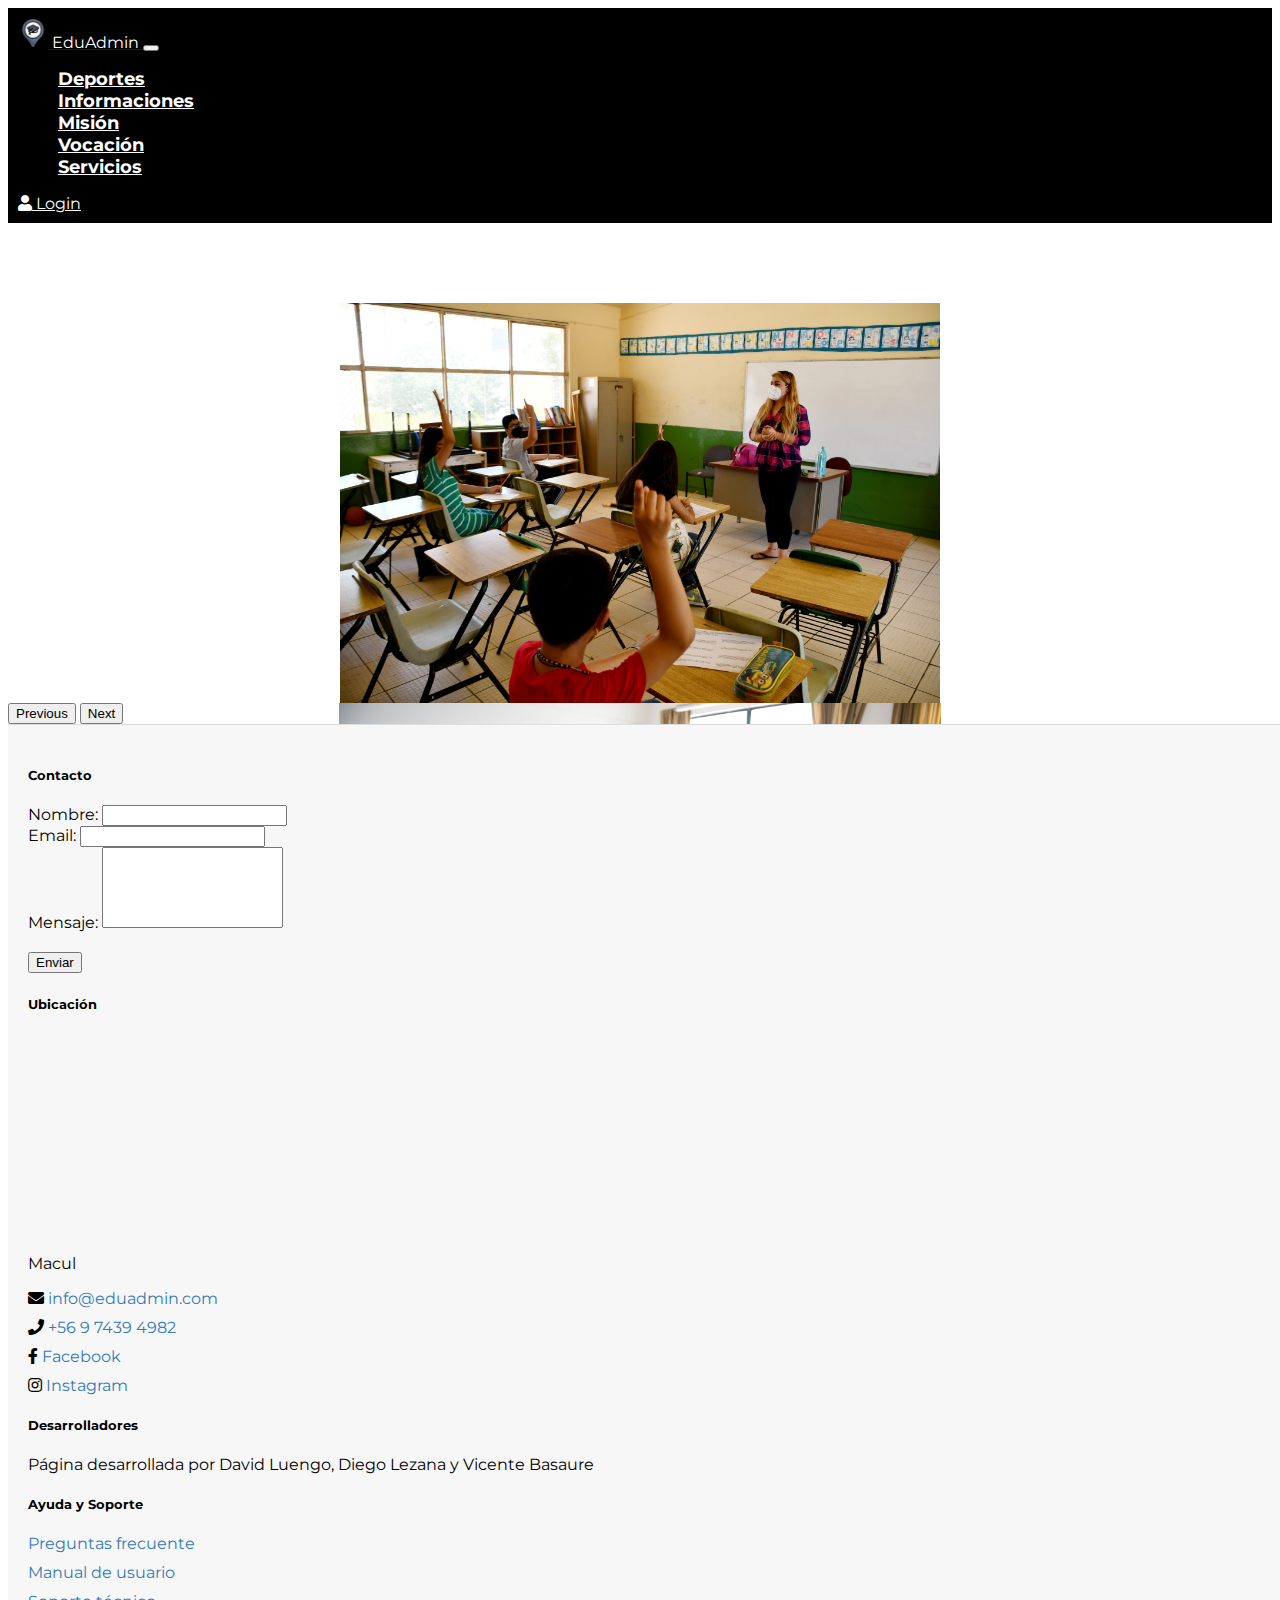
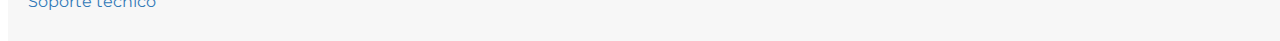
<file: index.html>
<!doctype html>
<html lang="en">

<head>
  <meta charset="utf-8">
  <meta name="viewport" content="width=device-width, initial-scale=1">

  <link href="https://cdn.jsdelivr.net/npm/bootstrap@5.0.2/dist/css/bootstrap.min.css" rel="stylesheet"
    integrity="sha384-EVSTQN3/azprG1Anm3QDgpJLIm9Nao0Yz1ztcQTwFspd3yD65VohhpuuCOmLASjC" crossorigin="anonymous">
  <link rel="stylesheet" href="./css/main.css">
  <link rel="stylesheet" href="https://cdnjs.cloudflare.com/ajax/libs/font-awesome/5.15.3/css/all.min.css" />

  <title>EduAdmin</title>
</head>

<body>




  <nav class="navbar navbar-expand-lg p-3 fixed-top " id="menu" style="background-color: black; padding: 10px;">
    <div class="container-fluid">
      <a class="navbar-brand" href="index.html">
        <img src="./img/icono.png" alt="" width="30" height="30" class="d-inline-block align-top">
        <span class="custom-text fs-5 fw-bold" style="color:  white;">EduAdmin</span>
      </a>
      <button class="navbar-toggler" type="button" data-toggle="collapse" data-target="#navbarSupportedContent"
        aria-controls="navbarSupportedContent" aria-expanded="false" aria-label="Toggle navigation">
        <span class="navbar-toggler-icon"></span>
      </button>
      <div class="collapse navbar-collapse" id="navbarSupportedContent">
        <ul class="navbar-nav mr-auto">
          <li class="nav-item">
            <a class="nav-link" href="deportes.html" style="color:  white;">Deportes</a>
          </li>
          <li class="nav-item">
            <a class="nav-link" href="informaciones.html" style="color:  white;">Informaciones</a>
          </li>
          <li class="nav-item">
            <a class="nav-link" href="mision.html" style="color:  white;">Misión</a>
          </li>
          <li class="nav-item">
            <a class="nav-link" href="vocacion.html" style="color:  white;">Vocación</a>
          </li>
          <li class="nav-item">
            <a class="nav-link" href="servicios.html" style="color:  white;">Servicios</a>
          </li>

        </ul>

      </div>
      <a class="nav-link nav-item fs-5" href="login.html" style="color: white;"><i class="fas fa-user"></i> Login</a>
    </div>

  </nav>

  <div class="container" style="margin-top: 80px;">
    <div id="carouselExampleControls" class="carousel slide" data-bs-ride="carousel">
      <div class="carousel-inner">

        <div class="carousel-item active" data-bs-interval="3000">
          <img src="./img/alumnos.jpg" class="d-block w-100" alt="jugando">
        </div>

        <div class="carousel-item" data-bs-interval="3000">
          <img src="./img/salon.jpg" class="d-block w-100" alt="patio">
        </div>

        <div class="carousel-item" data-bs-interval="3000">
          <img src="./img/exterior.jpg" class="d-block w-100" alt="salon">
        </div>

      </div>
      <button class="carousel-control-prev" type="button" data-bs-target="#carouselExampleControls"
        data-bs-slide="prev">
        <span class="carousel-control-prev-icon" aria-hidden="true"></span>
        <span class="visually-hidden">Previous</span>
      </button>
      <button class="carousel-control-next" type="button" data-bs-target="#carouselExampleControls"
        data-bs-slide="next">
        <span class="carousel-control-next-icon" aria-hidden="true"></span>
        <span class="visually-hidden">Next</span>
      </button>
    </div>
  </div>






  <footer class="sticky-footer container-fluid bg-gray p-4">
    <div class="row">
      <div class="col-md-4">
        <h5 class="text-uppercase">Contacto</h5>
        <form id="contact-form" method="post" action="enviar.php">
          <div class="form-group">
            <label for="nombre">Nombre:</label>
            <input type="text" id="nombre" name="nombre" class="form-control" required>
          </div>
          <div class="form-group">
            <label for="email">Email:</label>
            <input type="email" id="email" name="email" class="form-control" required>
          </div>
          <div class="form-group">
            <label for="mensaje">Mensaje:</label>
            <textarea style="resize: none;" id="mensaje" name="mensaje" class="form-control" rows="5"
              required></textarea>
          </div>
          <button type="submit" class="btn btn-primary" style="margin-top: 20px">Enviar</button>
        </form>
      </div>

      <div class="col-md-4">
        <h5 class="text-uppercase">Ubicación</h5>
        <iframe
          src="https://www.google.com/maps/embed?pb=!1m18!1m12!1m3!1d3324.444444444445!2d-70.63333333333333!3d-33.48333333333333!2m3!1f0!2f0!3f0!3m2!1i1024!2i768!4f13.1!3m3!1m2!1s0x9662c5a5a5a5a5a5%3A0x5050505050505050!2sMacul%2C+Santiago%2C+Chile!5e0!3m2!1ses!2scl!4v1643723401111!5m2!1ses!2scl"
          width="100%" height="200" frameborder="0" style="border:0;" allowfullscreen="" aria-hidden="false"
          tabindex="0"></iframe>
        </iframe>
        <p class="text-secondary">Macul</p>
        <ul class="List-unstyled">
          <li><i class="fas fa-envelope"></i> <a href="mailto:info@eduadmin.com"
              class="text-secondary">info@eduadmin.com</a></li>
          <li><i class="fas fa-phone"></i> <a href="https://wa.me/56974394982" target="_blank"
              class="text-secondary">+56 9 7439 4982</a></li>
          <li><i class="fab fa-facebook-f"></i> <a href="https://www.facebook.com/eduadmin" target="_blank"
              class="text-secondary">Facebook</a></li>
          <li><i class="fab fa-instagram"></i> <a href="https://instagram.com/eduadmin" target="_blank"
              class="text-secondary">Instagram</a></li>
        </ul>
      </div>
      
      <div class="col-md-4">
        <h5 class="text-uppercase">Desarrolladores</h5>
        <p class="text-secondary">Página desarrollada por David Luengo, Diego Lezana y Vicente Basaure</p>
        <div class="col-md-4" style="margin-top: 20px;">
          <h5 class="text-uppercase">Ayuda y Soporte</h5>
          <ul class="list-unstyled">
            <li><a href="#" class="text-secondary">Preguntas frecuente</a></li>
            <li><a href="#" class="text-secondary">Manual de usuario</a></li>
            <li><a href="#" class="text-secondary">Soporte técnico</a></li>
          </ul>
        </div>
      </div>
    </div>
  </footer>

  <script src="https://cdn.jsdelivr.net/npm/bootstrap@5.0.2/dist/js/bootstrap.bundle.min.js"
    integrity="sha384-MrcW6ZMFYlzcLA8Nl+NtUVF0sA7MsXsP1UyJoMp4YLEuNSfAP+JcXn/tWtIaxVXM"
    crossorigin="anonymous"></script>

</body>

</html>
</file>
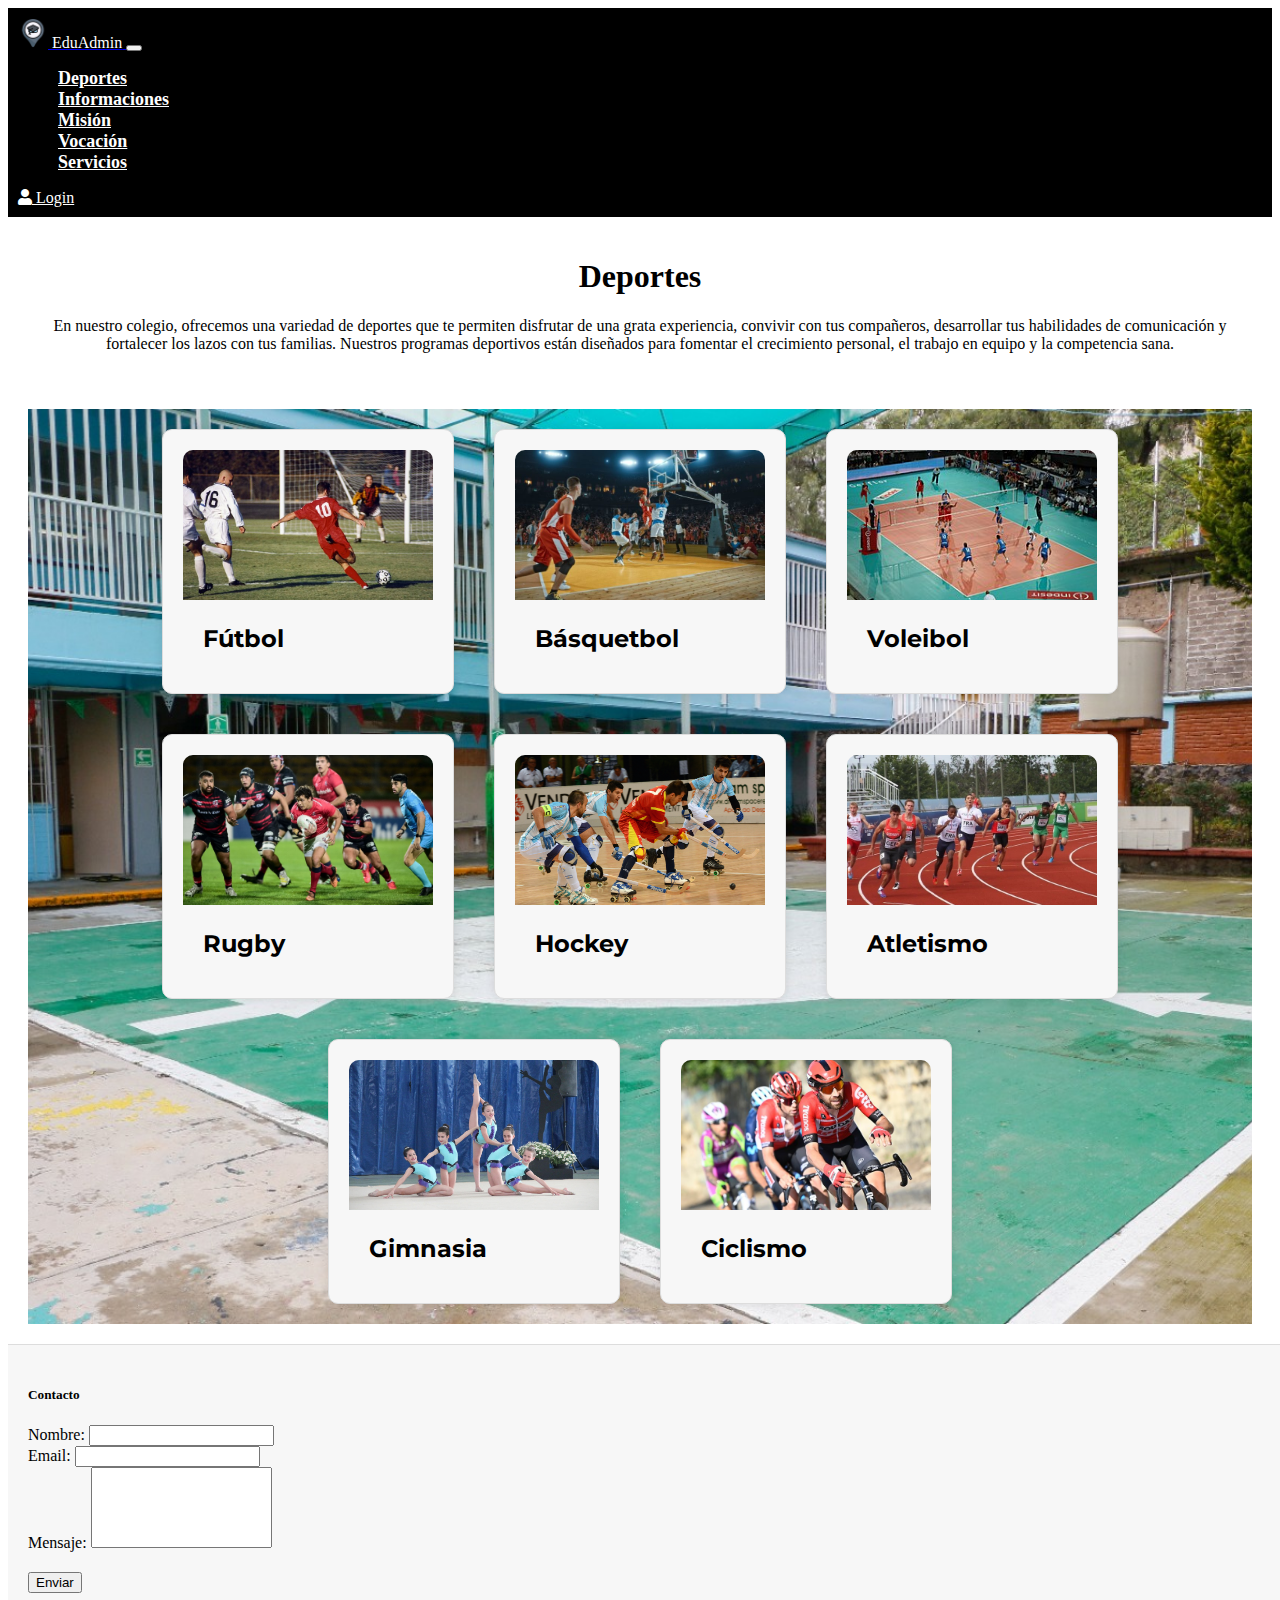
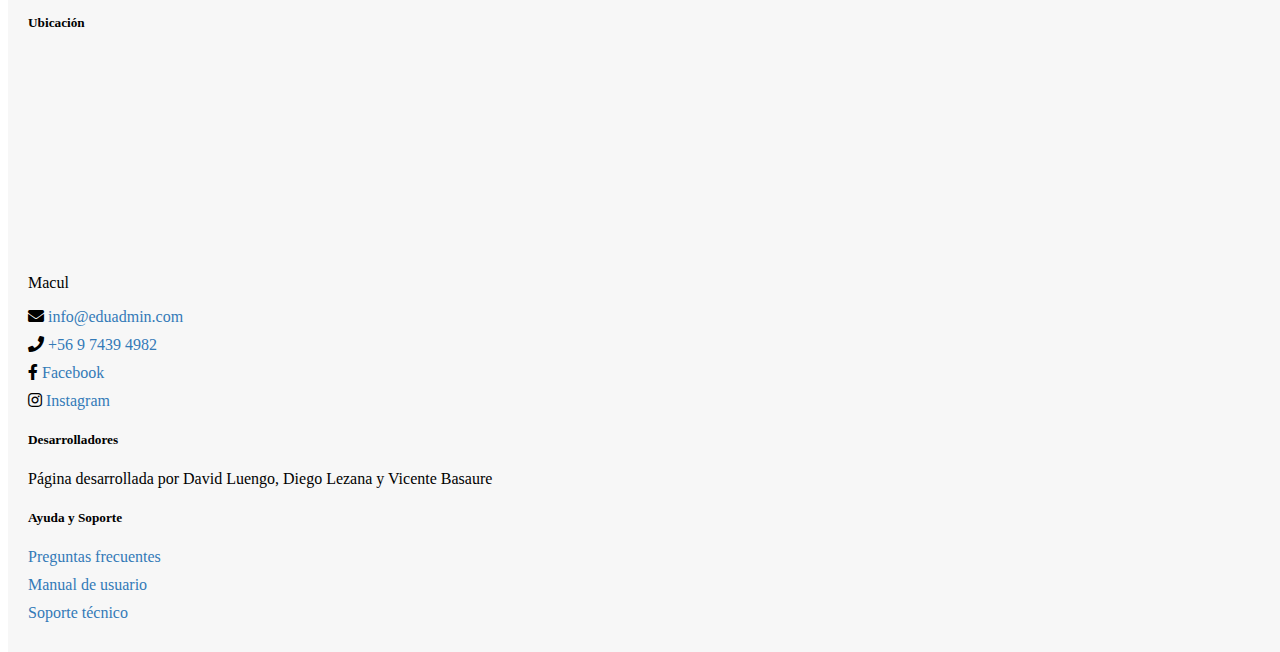
<file: deportes.html>
<!doctype html>
<html lang="en">

<head>
  <!-- Required meta tags -->
  <meta charset="utf-8">
  <meta name="viewport" content="width=device-width, initial-scale=1">

  <!-- Bootstrap CSS -->
  <link href="https://cdn.jsdelivr.net/npm/bootstrap@5.0.2/dist/css/bootstrap.min.css" rel="stylesheet"
    integrity="sha384-EVSTQN3/azprG1Anm3QDgpJLIm9Nao0Yz1ztcQTwFspd3yD65VohhpuuCOmLASjC" crossorigin="anonymous">
  <link rel="stylesheet" href="./css/Deportes.css">
  <link rel="stylesheet" href="https://cdnjs.cloudflare.com/ajax/libs/font-awesome/5.15.3/css/all.min.css" />

  <title>EduAdmin</title>
</head>

<body>

  <!-- ===================================== -->
  <!-- Encabezado -->
  <!-- ===================================== -->


  <nav class="navbar navbar-expand-lg p-3 " id="menu" style="background-color: black; padding: 10px;">
    <div class="container-fluid">
      <a class="navbar-brand" href="index.html">
        <img src="./img/icono.png" alt="" width="30" height="30" class="d-inline-block align-top">
        <span class="custom-text fs-5 fw-bold" style="color:  white;">EduAdmin</span>
      </a>
      <button class="navbar-toggler" type="button" data-toggle="collapse" data-target="#navbarSupportedContent"
        aria-controls="navbarSupportedContent" aria-expanded="false" aria-label="Toggle navigation">
        <span class="navbar-toggler-icon"></span>
      </button>
      <div class="collapse navbar-collapse" id="navbarSupportedContent">
        <ul class="navbar-nav mr-auto">
          <li class="nav-item">
            <a class="nav-link" href="deportes.html" style="color:  white;">Deportes</a>
          </li>
          <li class="nav-item">
            <a class="nav-link" href="informaciones.html" style="color:  white;">Informaciones</a>
          </li>
          <li class="nav-item">
            <a class="nav-link" href="mision.html" style="color:  white;">Misión</a>
          </li>
          <li class="nav-item">
            <a class="nav-link" href="vocacion.html" style="color:  white;">Vocación</a>
          </li>
          <li class="nav-item">
            <a class="nav-link" href="servicios.html" style="color:  white;">Servicios</a>
          </li>

        </ul>

      </div>
      <a class="nav-link nav-item fs-5" href="login.html" style="color: white;"><i class="fas fa-user"></i> Login</a>
    </div>

  </nav>

  <header class="container">
    <h1>Deportes</h1>
    <p style="margin-top: 20px;">En nuestro colegio, ofrecemos una variedad de deportes que te permiten disfrutar de una grata experiencia,
      convivir con tus compañeros, desarrollar tus habilidades de comunicación y fortalecer los lazos con tus familias. Nuestros programas deportivos están diseñados para fomentar el crecimiento personal, el trabajo en equipo y la competencia sana.</p>
  </header>
  <main>
    <div class="container-fluid img-fondo">
      <section class="deportes deportes-background">
        <article class="deporte">
          <img src="./img/Img deportes/Fútbol.jpg" alt="Fútbol">
          <h2 class="text-center" style="margin: 20px;">Fútbol</h2>
        </article>
        <article class="deporte">
          <img src="./img/Img deportes/Básquetbol.jpg" alt="Baloncesto">
          <h2 class="text-center" style="margin: 20px;">Básquetbol</h2>
        </article>
        <article class="deporte">
          <img src="./img/Img deportes/Voleibol.jpg" alt="Voleibol">
          <h2 class="text-center" style="margin: 20px;">Voleibol</h2>
        </article>
        <article class="deporte">
          <img src="./img/Img deportes/Rugby.jpg" alt="Rugby">
          <h2 class="text-center" style="margin: 20px;">Rugby</h2>
        </article>
        <article class="deporte">
          <img src="./img/Img deportes/Hokey.jpg" alt="Hockey">
          <h2 class="text-center" style="margin: 20px;">Hockey</h2>
        </article>
        <article class="deporte">
          <img src="./img/Img deportes/Atletismo.jpg" alt="Atletismo">
          <h2 class="text-center" style="margin: 20px;">Atletismo</h2>
        </article>
        <article class="deporte">
          <img src="./img/Img deportes/Gimnasia.jpg.jpeg" alt="Gimnasia">
          <h2 class="text-center" style="margin: 20px;">Gimnasia</h2>
        </article>
        <article class="deporte">
          <img src="./img/Img deportes/Ciclismo.jpg" alt="Ciclismo">
          <h2 class="text-center" style="margin: 20px;">Ciclismo</h2>
        </article>
      </section>
    </div>
  </main>





  <footer class="sticky-footer container-fluid bg-gray p-4">
    <div class="row">
      <div class="col-md-4">
        <h5 class="text-uppercase">Contacto</h5>
        <form id="contact-form" method="post" action="enviar.php">
          <div class="form-group">
            <label for="nombre">Nombre:</label>
            <input type="text" id="nombre" name="nombre" class="form-control" required>
          </div>
          <div class="form-group">
            <label for="email">Email:</label>
            <input type="email" id="email" name="email" class="form-control" required>
          </div>
          <div class="form-group">
            <label for="mensaje">Mensaje:</label>
            <textarea style="resize: none;" id="mensaje" name="mensaje" class="form-control" rows="5"
              required></textarea>
          </div>
          <button type="submit" class="btn btn-primary" style="margin-top: 20px">Enviar</button>
        </form>
      </div>

      <div class="col-md-4">
        <h5 class="text-uppercase">Ubicación</h5>
        <iframe
          src="https://www.google.com/maps/embed?pb=!1m18!1m12!1m3!1d3324.444444444445!2d-70.63333333333333!3d-33.48333333333333!2m3!1f0!2f0!3f0!3m2!1i1024!2i768!4f13.1!3m3!1m2!1s0x9662c5a5a5a5a5a5%3A0x5050505050505050!2sMacul%2C+Santiago%2C+Chile!5e0!3m2!1ses!2scl!4v1643723401111!5m2!1ses!2scl"
          width="100%" height="200" frameborder="0" style="border:0;" allowfullscreen="" aria-hidden="false"
          tabindex="0"></iframe>
        </iframe>
        <p class="text-secondary">Macul</p>
        <ul class="List-unstyled">
          <li><i class="fas fa-envelope"></i> <a href="mailto:info@eduadmin.com"
              class="text-secondary">info@eduadmin.com</a></li>
          <li><i class="fas fa-phone"></i> <a href="https://wa.me/56974394982" target="_blank"
              class="text-secondary">+56 9 7439 4982</a></li>
          <li><i class="fab fa-facebook-f"></i> <a href="https://www.facebook.com/eduadmin" target="_blank"
              class="text-secondary">Facebook</a></li>
          <li><i class="fab fa-instagram"></i> <a href="https://instagram.com/eduadmin" target="_blank"
              class="text-secondary">Instagram</a></li>
        </ul>
      </div>

      <div class="col-md-4">
        <h5 class="text-uppercase">Desarrolladores</h5>
        <p class="text-secondary">Página desarrollada por David Luengo, Diego Lezana y Vicente Basaure</p>
        <div class="col-md-4" style="margin-top: 20px;">
          <h5 class="text-uppercase">Ayuda y Soporte</h5>
          <ul class="list-unstyled">
            <li><a href="#" class="text-secondary">Preguntas frecuentes</a></li>
            <li><a href="#" class="text-secondary">Manual de usuario</a></li>
            <li><a href="#" class="text-secondary">Soporte técnico</a></li>
          </ul>
        </div>
      </div>
    </div>
  </footer>

  <script src="https://cdn.jsdelivr.net/npm/bootstrap@5.0.2/dist/js/bootstrap.bundle.min.js"
    integrity="sha384-MrcW6ZMFYlzcLA8Nl+NtUVF0sA7MsXsP1UyJoMp4YLEuNSfAP+JcXn/tWtIaxVXM"
    crossorigin="anonymous"></script>

</body>

</html>
</file>
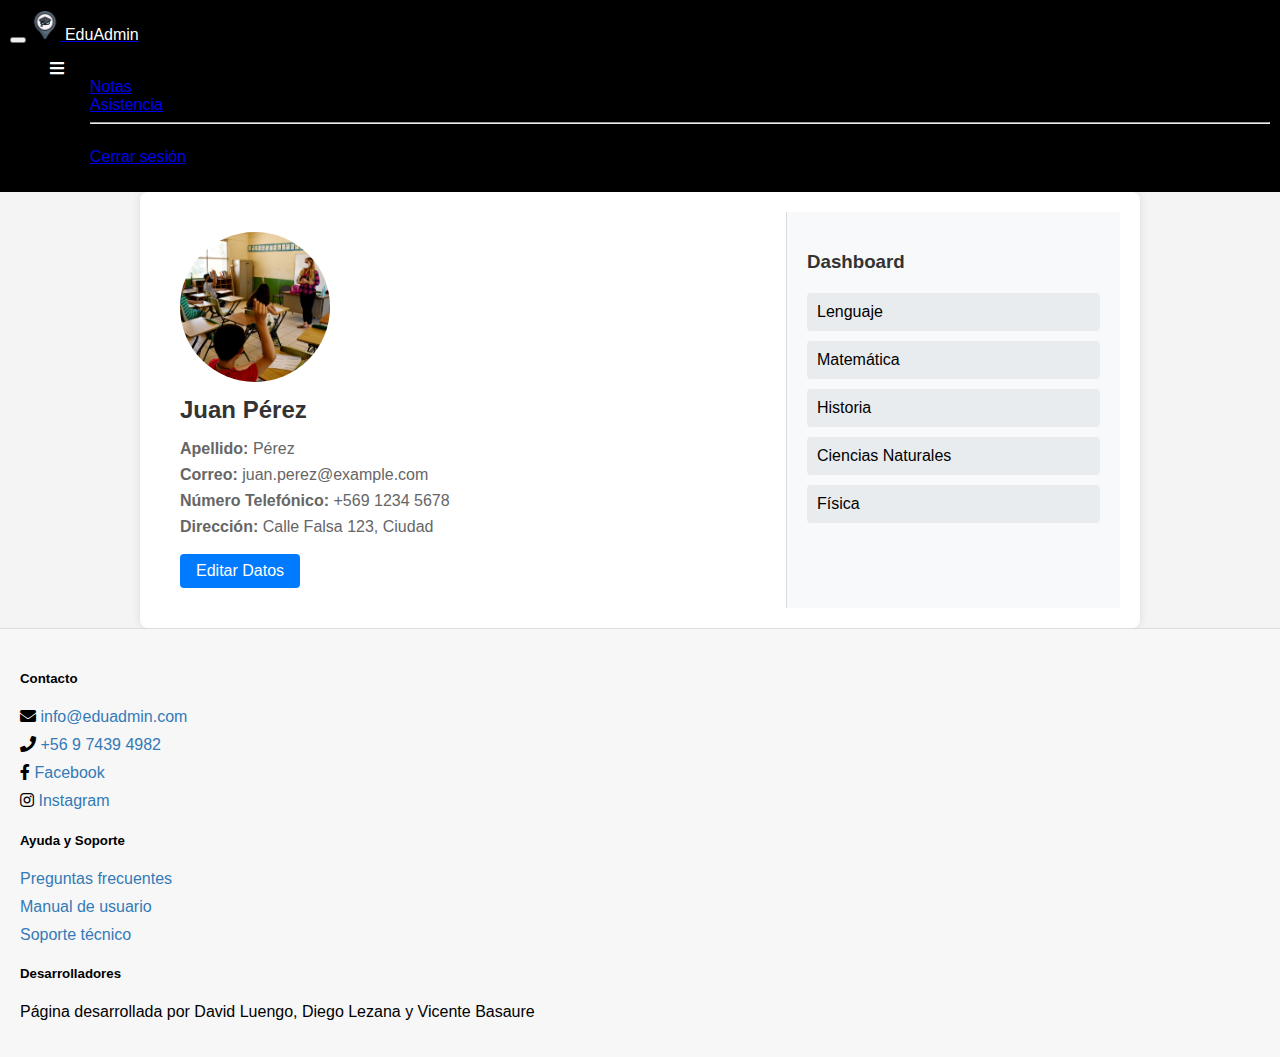
<file: alumnos/index_alumnos.html>
<!doctype html>
<html lang="en">

<head>
    <!-- Required meta tags -->
    <meta charset="utf-8">
    <meta name="viewport" content="width=device-width, initial-scale=1">

    <!-- Bootstrap CSS -->
    <link href="https://cdn.jsdelivr.net/npm/bootstrap@5.0.2/dist/css/bootstrap.min.css" rel="stylesheet"
        integrity="sha384-EVSTQN3/azprG1Anm3QDgpJLIm9Nao0Yz1ztcQTwFspd3yD65VohhpuuCOmLASjC" crossorigin="anonymous">
    <link rel="stylesheet" href="./alumnos.css/index.css">
    <link rel="stylesheet" href="https://cdnjs.cloudflare.com/ajax/libs/font-awesome/5.15.3/css/all.min.css" />

    <title>Notas</title>
</head>

<body>

    <nav class="navbar navbar-expand-lg  p-3 fixed-top" id="menu" style="background-color: black; padding: 10px;">
        <div class="container-fluid">
            <button class="navbar-toggler" type="button" data-bs-toggle="collapse" data-bs-target="#navbarSupportedContent"
                aria-controls="navbarSupportedContent" aria-expanded="false" aria-label="Toggle navigation">
                <span class="navbar-toggler-icon"></span>
            </button>
            <a class="navbar-brand" href="./index_alumnos.html">
                <img src="../img/icono.png" alt="" width="30" height="30" class="d-inline-block align-top">
                <span class="custom-text fs-5 fw-bold" style="color: white;">EduAdmin</span>
            </a>
            <div class="collapse navbar-collapse" id="navbarSupportedContent">
                <ul class="navbar-nav ms-auto">
                    <li class="nav-item dropdown">
                        <a class="nav-link dropdown-toggle" href="#" id="navbarDropdown" role="button"
                            data-bs-toggle="dropdown" aria-expanded="false" style="color: white;">
                            <i class="fas fa-bars"></i>
                        </a>
                        <ul class="dropdown-menu dropdown-menu-end" aria-labelledby="navbarDropdown">
                            <li><a class="dropdown-item" href="./notas_alumnos.html">Notas</a></li>
                            <li><a class="dropdown-item" href="./asistencia_alumno.html">Asistencia</a></li>
                            <li><hr class="dropdown-divider"></li>
                            <li><a class="dropdown-item" href="./logout.html">Cerrar sesión</a></li>
                        </ul>
                    </li>
                </ul>
            </div>
        </div>
    </nav>

    <title>Perfil de Usuario</title>
    <style>
        body {
            font-family: Arial, sans-serif;
            margin: 0;
            padding: 0;
            display: flex;
            height: 80vh;
            background-color: #f4f4f4;
        }

        .profile-container {
            display: flex;
            width: 75%;
            margin: auto;
            padding: 20px;
            background-color: #fff;
            box-shadow: 0 0 10px rgba(0, 0, 0, 0.1);
            border-radius: 8px;
        }

        .profile-info {
            flex: 2;
            padding: 20px;
        }

        .profile-info img {
            border-radius: 50%;
            width: 150px;
            height: 150px;
            object-fit: cover;
        }

        .profile-info h1 {
            margin-top: 10px;
            font-size: 24px;
            color: #333;
        }

        .profile-info p {
            margin: 8px 0;
            color: #666;
        }

        .profile-info a {
            display: inline-block;
            margin-top: 10px;
            padding: 8px 16px;
            background-color: #007bff;
            color: #fff;
            text-decoration: none;
            border-radius: 4px;
        }

        .profile-info a:hover {
            background-color: #0056b3;
        }

        .dashboard {
            flex: 1;
            padding: 20px;
            background-color: #f8f9fa;
            border-left: 1px solid #ddd;
        }

        .dashboard h3 {
            margin-bottom: 20px;
            color: #333;
        }

        .dashboard ul {
            list-style: none;
            padding: 0;
        }

        .dashboard ul li {
            margin: 10px 0;
            padding: 10px;
            background-color: #e9ecef;
            border-radius: 4px;
        }
    </style>

    <div class="profile-container">
        <div class="profile-info">
            <img src="../img/alumnos.jpg" alt="Foto de perfil">
            <h1>Juan Pérez</h1>
            <p><strong>Apellido:</strong> Pérez</p>
            <p><strong>Correo:</strong> juan.perez@example.com</p>
            <p><strong>Número Telefónico:</strong> +569 1234 5678</p>
            <p><strong>Dirección:</strong> Calle Falsa 123, Ciudad</p>
            <a href="editar-datos.html">Editar Datos</a>
        </div>

        <div class="dashboard">
            <h3>Dashboard</h3>
            <ul>
                <li>Lenguaje</li>
                <li>Matemática</li>
                <li>Historia</li>
                <li>Ciencias Naturales</li>
                <li>Física</li>
            </ul>
        </div>
    </div>

    <footer class="fixed-bottom container-fluid bg-gray p-4">
        <div class="row">
            <div class="col-md-4">
                <h5 class="text-uppercase">Contacto</h5>
                <ul class="list-unstyled">
                    <li><i class="fas fa-envelope"></i> <a href="mailto:info@eduadmin.com"
                            class="text-secondary">info@eduadmin.com</a></li>
                    <li><i class="fas fa-phone"></i> <a href="https://wa.me/56974394982" target="_blank"
                            class="text-secondary">+56 9 7439 4982</a></li>
                    <li><i class="fab fa-facebook-f"></i> <a href="https://www.facebook.com/eduadmin" target="_blank"
                            class="text-secondary">Facebook</a></li>
                    <li><i class="fab fa-instagram"></i> <a href="https://instagram.com/eduadmin" target="_blank"
                            class="text-secondary">Instagram</a></li>
                </ul>
            </div>
            <div class="col-md-4">
                <h5 class="text-uppercase">Ayuda y Soporte</h5>
                <ul class="list-unstyled">
                    <li><a href="#" class="text-secondary">Preguntas frecuentes</a></li>
                    <li><a href="#" class="text-secondary">Manual de usuario</a></li>
                    <li><a href="#" class="text-secondary">Soporte técnico</a></li>
                </ul>
            </div>
            <div class="col-md-4">
                <h5 class="text-uppercase">Desarrolladores</h5>
                <p class="text-secondary">Página desarrollada por David Luengo, Diego Lezana y Vicente Basaure</p>
            </div>
        </div>
    </footer>
    <script src="https://cdn.jsdelivr.net/npm/bootstrap@5.0.2/dist/js/bootstrap.bundle.min.js"
        integrity="sha384-MrcW6ZMFYlzcLA8Nl+NtUVF0sA7MsXsP1UyJoMp4YLEuNSfAP+JcXn/tWtIaxVXM"
        crossorigin="anonymous"></script>

</body>

</html>
</file>
<file: css/main.css>
@import url('https://fonts.googleapis.com/css2?family=Montserrat&display=swap');

body {
    font-family: 'Montserrat', sans-serif;
    overflow-x: hidden;
}

/* Estilo para asegurar que el footer quede al final de la página */
html, body {
    height: 100%;
  }
  
  body {
    display: flex;
    flex-direction: column;
  }
  
  .container {
    flex: 1; /* Asegura que el contenido crezca para llenar el espacio disponible */
  }
  
  footer.sticky-footer {
    padding: 20px;
    position: relative;
    bottom: 0;
    width: 100%;
  }

/*cambio responsivo de el navbar*/

#menu li > a {
    font-size: 18px;
    font-weight: bold;
    color: #3f3f3f;
}

#menu form > button {
    font-size: 18px;
    font-weight: bold;
}

.carousel-inner {
    max-height: 25rem;
}

.carousel-item {
    text-align: center;
    height: 25rem; /* Mantén la altura fija según la altura máxima */
}

.carousel-item img {
    object-fit: cover;
    height: 100%;
    width: auto; /* Ajusta la anchura para mantener la proporción de la imagen */
    margin: 0 auto; /* Centra la imagen horizontalmente */
}



@media (max-width:768px){
    #intro {
        width: 90% !important;
    }
    .servicio-fila {
        width: 100% !important;
        text-align: center;
    }
}

@media(max-width:576px){
    .icono-wrap{
        flex-wrap: wrap;
        justify-content: center !important;
    }
}

/*custom links para los textos e imagenes del inicio*/

.custom-link {
    color: inherit;
    text-decoration: none;
    transition: color 0.2s ease; /* fade */
}

.custom-link:hover {
    color: #aaa;
    text-decoration: none;
}

.custom-link img {
    transition: opacity 0.2s ease; /* fade */
}

.custom-link:hover img {
    opacity: 0.7; /* fade */
}



footer ul {
    list-style: none;
    padding: 0;
    margin: 0;
  }
  
  footer li {
    margin-bottom: 10px;
  }
  
  footer a {
    text-decoration: none;
    color: #337ab7;
  }
  
  footer a:hover {
    color: #23527c;
  }

  .bg-gray {
    background-color: #f7f7f7;
    padding: 20px;
    border-top: 1px solid #ddd;
  }
</file>
<file: css/Deportes.css>
@import url('https://fonts.googleapis.com/css2?family=Montserrat&display=swap');



/* Estilo para asegurar que el footer quede al final de la página */
html, body {
    height: 100%;
  }
  
  body {
    display: flex;
    flex-direction: column;
  }
  
  .container {
    flex: 1; /* Asegura que el contenido crezca para llenar el espacio disponible */
  }
  
  footer.sticky-footer {
    padding: 20px;
    position: relative;
    bottom: 0;
    width: 100%;
  }

header {
    background-size: cover;
    background-position: center;
    padding: 20px;
    text-align: center;
    color: #000000;
}

.img-fondo{
    font-family: 'Montserrat', sans-serif;
    overflow-x: hidden;
    background-image: url('../img/patio.jpg');
    background-size: cover;
    background-position: center;
}


#menu li>a {
    font-size: 18px;
    font-weight: bold;
    color: #3f3f3f;
}


#menu form>button {
    font-size: 18px;
    font-weight: bold;
}

.carousel-inner {
    max-height: 25rem;
}

.carousel-item {
    text-align: center;
    height: 25rem;
    /* Mantén la altura fija según la altura máxima */
}

.carousel-item img {
    object-fit: cover;
    height: 100%;
    width: auto;
    /* Ajusta la anchura para mantener la proporción de la imagen */
    margin: 0 auto;
    /* Centra la imagen horizontalmente */
}



@media (max-width:768px) {
    #intro {
        width: 90% !important;
    }

    .servicio-fila {
        width: 100% !important;
        text-align: center;
    }
}

@media(max-width:576px) {
    .icono-wrap {
        flex-wrap: wrap;
        justify-content: center !important;
    }
}

/*custom links para los textos e imagenes del inicio*/

.custom-link {
    color: inherit;
    text-decoration: none;
    transition: color 0.2s ease;
    /* fade */
}

.custom-link:hover {
    color: #aaa;
    text-decoration: none;
}

.custom-link img {
    transition: opacity 0.2s ease;
    /* fade */
}

.custom-link:hover img {
    opacity: 0.7;
    /* fade */
}



footer ul {
    list-style: none;
    padding: 0;
    margin: 0;
}

footer li {
    margin-bottom: 10px;
}

footer a {
    text-decoration: none;
    color: #337ab7;
}

footer a:hover {
    color: #23527c;
}

.bg-gray {
    background-color: #f7f7f7;
    padding: 20px;
    border-top: 1px solid #ddd;
}






main {
    display: flex;
    flex-wrap: wrap;
    justify-content: center;
    padding: 20px;
}

.deportes {
    display: flex;
    flex-wrap: wrap;
    justify-content: center;
}

.deporte {
    margin: 20px;
    width: 250px;
    background-color: #f7f7f7;
    padding: 20px;
    border: 1px solid #ddd;
    border-radius: 10px;
    box-shadow: 0 0 10px rgba(0, 0, 0, 0.1);
}

.deporte img {
    width: 100%;
    height: 150px;
    object-fit: cover;
    border-radius: 10px 10px 0 0;
}

.deporte h2 {
    margin-top: 0;
}

.deporte p {
    font-size: 16px;
    color: #666;
}
</file>
<file: alumnos/alumnos.css/index.css>
/* Estilo para asegurar que el footer quede al final de la página */
html, body {
  height: 100%;
}

body {
  display: flex;
  flex-direction: column;
}

.container {
  flex: 1; /* Asegura que el contenido crezca para llenar el espacio disponible */
}

footer.sticky-footer {
  padding: 20px;
  position: relative;
  bottom: 0;
  width: 100%;
}


.bg-gray {
    background-color: #f7f7f7;
    padding: 20px;
    border-top: 1px solid #ddd;
  }
  
  .progress {
    height: 20px;
    margin-bottom: 10px;
    background-color: #f5f5f5;
    border-radius: 10px;
    box-shadow: 0 0 10px rgba(0, 0, 0, 0.1);
  }
  
  .progress-bar {
    height: 20px;
    background-color: #337ab7;
    border-radius: 10px;
    text-align: center;
    color: #fff;
    font-size: 12px;
    padding: 2px;
  }

  .bg-gray {
    background-color: #f7f7f7;
    padding: 20px;
    border-top: 1px solid #ddd;
  }
  
  footer ul {
    list-style: none;
    padding: 0;
    margin: 0;
  }
  
  footer li {
    margin-bottom: 10px;
  }
  
  footer a {
    text-decoration: none;
    color: #337ab7;
  }
  
  footer a:hover {
    color: #23527c;
  }
</file>
